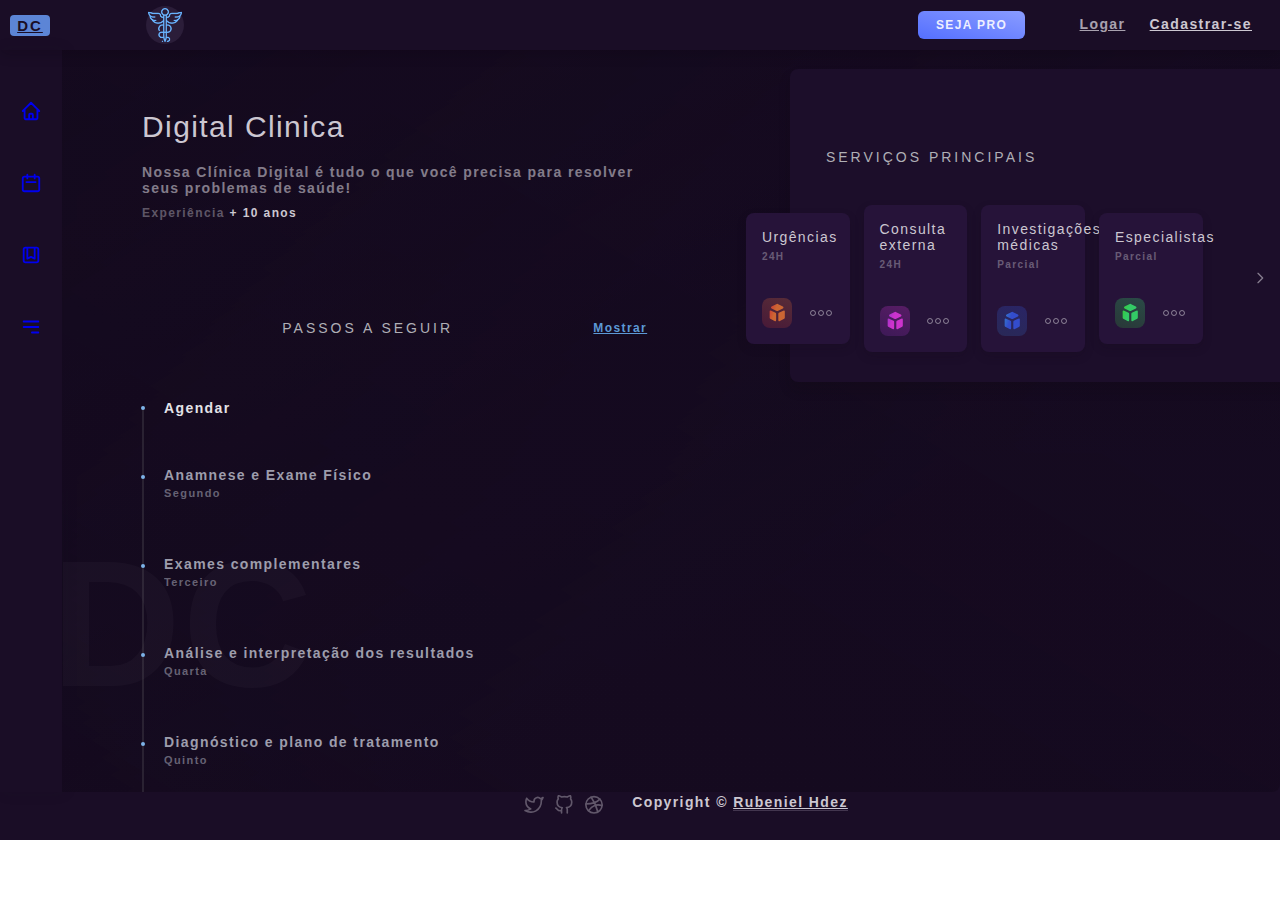
<file: index.html>
<!DOCTYPE html>
<html lang="br-pt">
<head>
    <meta charset="UTF-8">
    <meta http-equiv="X-UA-Compatible" content="IE=edge">
    <meta name="viewport" content="width=device-width, initial-scale=1.0">
    <title>DC Digital Clinic</title>
    <link rel="stylesheet" href="./style.css">
  </head>
  <body>

    <div class="dash">

      <!-- HEAD -->
      <header class="header">
        <h1 class="header__heading"><a href="farmacia.png" target="_blank" rel="noreferrer noopener">DC</a></h1>
        <div class="header__logo">
          <div class="header__logo-icon">
            <img src="farmacia.png" width="34">

          </div>
        </div>
        <div class="header__options">
          <button class="header__pro">SEJA PRO</button>
          <a href="#" class="header__link">Logar</a>
          <a href="#" class="header__link">Cadastrar-se</a>
        </div>
      </header>

      <!-- BODY -->
      <div class="body">

        <!-- SIDEBAR -->
        <div class="sidebar">

            <a href="index.html">

          <div class="sidebar__icon">
           
            
            <svg xmlns="http://www.w3.org/2000/svg" fill="none" viewBox="0 0 24 24" stroke="currentColor"> 

                


              <path stroke-linecap="round" stroke-linejoin="round" stroke-width="2" d="M3 12l2-2m0 0l7-7 7 7M5 10v10a1 1 0 001 1h3m10-11l2 2m-2-2v10a1 1 0 01-1 1h-3m-6 0a1 1 0 001-1v-4a1 1 0 011-1h2a1 1 0 011 1v4a1 1 0 001 1m-6 0h6" />
                
            </svg>
        
          </div>
        </a>
        <a href="agendar.html">
          <div class="sidebar__icon">
            <svg xmlns="http://www.w3.org/2000/svg" fill="none" viewBox="0 0 24 24" stroke="currentColor">
              <path stroke-linecap="round" stroke-linejoin="round" stroke-width="2" d="M8 7V3m8 4V3m-9 8h10M5 21h14a2 2 0 002-2V7a2 2 0 00-2-2H5a2 2 0 00-2 2v12a2 2 0 002 2z" />
            </svg>
          </div>
        </a>
        <a href="contact.html">
          <div class="sidebar__icon">
            <svg xmlns="http://www.w3.org/2000/svg" fill="none" viewBox="0 0 24 24" stroke="currentColor">
              <path stroke-linecap="round" stroke-linejoin="round" stroke-width="2" d="M16 4v12l-4-2-4 2V4M6 20h12a2 2 0 002-2V6a2 2 0 00-2-2H6a2 2 0 00-2 2v12a2 2 0 002 2z" />
            </svg>
          </div>
          </a>
          <a href="about.html">
          <div class="sidebar__icon">
            <svg xmlns="http://www.w3.org/2000/svg" fill="none" viewBox="0 0 24 24" stroke="currentColor">
              <path stroke-linecap="round" stroke-linejoin="round" stroke-width="2" d="M4 6h16M4 12h16m-7 6h7" />
            </svg>
          </div>
        </a>

        </div>

        <!-- MAIN -->
        <main class="main">

          <!-- COL-1 -->
          <div class="main__col-1">

            <!-- HEADING -->
            <div>
              <h2 class="main__heading"> Digital Clinica</h2>
              <p ><blockquote class="main__desc">Nossa <strong>Clínica Digital</strong> é tudo o que você precisa para resolver seus problemas de saúde!</blockquote></p>
              <p class="main__sub"><span>Experiência</span> <span>+ 10 anos</span></p>
            </div>

            <!-- LIST -->
            <div class="main__list-heading-wrap">
              <h2 class="main__list-heading ss-heading">Passos a seguir</h2>
              <a href="#" class="ss-show">Mostrar</a>
            </div>

            <ul class="main__list">

              <li class="main__list-item">
                <div>
                  <p class="main__list-content">Agendar</p>
                </div>
              </li>

              <li class="main__list-item">
                <div class="main__list-content-wrap">
                  <p class="main__list-content">Anamnese e Exame Físico</p>
                  <p class="main__list-sub">Segundo</p>
                </div>
              </li>

              <li class="main__list-item">
                
                <div class="main__list-content-wrap">
                  <p class="main__list-content">Exames complementares </p>
                  <p class="main__list-sub">Terceiro</p>
                </div>
              </li>

              <li class="main__list-item">
                <div class="main__list-content-wrap">
                  <p class="main__list-content">Análise e interpretação dos resultados</p>
                  <p class="main__list-sub">Quarta</p>
                </div>
              </li>

              <li class="main__list-item">
                <div class="main__list-content-wrap">
                  <p class="main__list-content">Diagnóstico e plano de tratamento</p>
                  <p class="main__list-sub">Quinto</p>
                </div>
              </li>

              

            </ul>

          </div>

          <!-- COL-2 -->
          <div class="main__col-2">


            <!-- DISCOVER -->
            <div class="main__discover">

              <div class="main__discover-heading-container">
                <h3 class="main__discover-heading ss-heading">Serviços principais</h3>
                
              </div>

              <ul class="main__discover-places">

                <li class="main__discover-place">
                  <h4 class="main__discover-place-heading">Urgências</h4>
                  <p class="main__discover-place-sub">24H</p>
                  <div class="main__discover__more">
                    <div class="main__discover__more-svg" style="background: linear-gradient(20deg, hsla(0, 60%, 50%, .2), hsla(20, 60%, 50%, .3));">
                      <svg xmlns="http://www.w3.org/2000/svg" viewBox="0 0 24 24">
                        <defs>
                          <linearGradient id="myGradient1" gradientTransform="rotate(20)">
                            <stop offset="0%" stop-color="hsl(0, 60%, 50%)" />
                            <stop offset="50%" stop-color="hsl(20, 60%, 50%)" />
                          </linearGradient>
                        </defs>
                        <path d="M11 17a1 1 0 001.447.894l4-2A1 1 0 0017 15V9.236a1 1 0 00-1.447-.894l-4 2a1 1 0 00-.553.894V17zM15.211 6.276a1 1 0 000-1.788l-4.764-2.382a1 1 0 00-.894 0L4.789 4.488a1 1 0 000 1.788l4.764 2.382a1 1 0 00.894 0l4.764-2.382zM4.447 8.342A1 1 0 003 9.236V15a1 1 0 00.553.894l4 2A1 1 0 009 17v-5.764a1 1 0 00-.553-.894l-4-2z" fill="url(#myGradient1)" />
                      </svg>
                    </div>
                    <span class="ss-dots">
                      <span></span>
                      <span></span>
                      <span></span>
                    </span>
                  </div>
                </li>

                <li class=" main__discover-place">
                  <h4 class="main__discover-place-heading">Consulta externa</h4>
                  <p class="main__discover-place-sub">24H</p>
                  <div class="main__discover__more">
                    <div class="main__discover__more-svg" style="background: linear-gradient(20deg, hsla(280, 60%, 50%, .2), hsla(300, 60%, 50%, .3));">
                      <svg xmlns="http://www.w3.org/2000/svg" viewBox="0 0 24 24">
                        <defs>
                          <linearGradient id="myGradient2" gradientTransform="rotate(20)">
                            <stop offset="0%" stop-color="hsl(280, 60%, 50%)" />
                            <stop offset="50%" stop-color="hsl(300, 60%, 50%)" />
                          </linearGradient>
                        </defs>
                        <path d="M11 17a1 1 0 001.447.894l4-2A1 1 0 0017 15V9.236a1 1 0 00-1.447-.894l-4 2a1 1 0 00-.553.894V17zM15.211 6.276a1 1 0 000-1.788l-4.764-2.382a1 1 0 00-.894 0L4.789 4.488a1 1 0 000 1.788l4.764 2.382a1 1 0 00.894 0l4.764-2.382zM4.447 8.342A1 1 0 003 9.236V15a1 1 0 00.553.894l4 2A1 1 0 009 17v-5.764a1 1 0 00-.553-.894l-4-2z" fill="url(#myGradient2)" />
                      </svg>
                    </div>
                    <span class="ss-dots">
                      <span></span>
                      <span></span>
                      <span></span>
                    </span>
                  </div>
                </li>

                <li class="main__discover-place">
                  <h4 class="main__discover-place-heading">Investigações médicas</h4>
                  <p class="main__discover-place-sub">Parcial</p>
                  <div class="main__discover__more">
                    <div class="main__discover__more-svg" style="background: linear-gradient(20deg, hsla(210, 60%, 50%, .2), hsla(230, 60%, 50%, .3));">
                      <svg xmlns="http://www.w3.org/2000/svg" viewBox="0 0 24 24">
                        <defs>
                          <linearGradient id="myGradient3" gradientTransform="rotate(20)">
                            <stop offset="0%" stop-color="hsl(210, 60%, 50%)" />
                            <stop offset="50%" stop-color="hsl(230, 60%, 50%)" />
                          </linearGradient>
                        </defs>
                        <path d="M11 17a1 1 0 001.447.894l4-2A1 1 0 0017 15V9.236a1 1 0 00-1.447-.894l-4 2a1 1 0 00-.553.894V17zM15.211 6.276a1 1 0 000-1.788l-4.764-2.382a1 1 0 00-.894 0L4.789 4.488a1 1 0 000 1.788l4.764 2.382a1 1 0 00.894 0l4.764-2.382zM4.447 8.342A1 1 0 003 9.236V15a1 1 0 00.553.894l4 2A1 1 0 009 17v-5.764a1 1 0 00-.553-.894l-4-2z" fill="url(#myGradient3)" />
                      </svg>
                    </div>
                    <span class="ss-dots">
                      <span></span>
                      <span></span>
                      <span></span>
                    </span>
                  </div>
                </li>

                <li class="main__discover-place">
                  <h4 class="main__discover-place-heading">Especialistas</h4>
                  <p class="main__discover-place-sub">Parcial</p>
                  <div class="main__discover__more">
                    <div class="main__discover__more-svg" style="background: linear-gradient(20deg, hsla(120, 60%, 50%, .2), hsla(140, 60%, 50%, .3));">
                      <svg xmlns="http://www.w3.org/2000/svg" viewBox="0 0 24 24">
                        <defs>
                          <linearGradient id="myGradient4" gradientTransform="rotate(20)">
                            <stop offset="0%" stop-color="hsl(120, 60%, 50%)" />
                            <stop offset="50%" stop-color="hsl(140, 60%, 50%)" />
                          </linearGradient>
                        </defs>
                        <path d="M11 17a1 1 0 001.447.894l4-2A1 1 0 0017 15V9.236a1 1 0 00-1.447-.894l-4 2a1 1 0 00-.553.894V17zM15.211 6.276a1 1 0 000-1.788l-4.764-2.382a1 1 0 00-.894 0L4.789 4.488a1 1 0 000 1.788l4.764 2.382a1 1 0 00.894 0l4.764-2.382zM4.447 8.342A1 1 0 003 9.236V15a1 1 0 00.553.894l4 2A1 1 0 009 17v-5.764a1 1 0 00-.553-.894l-4-2z" fill="url(#myGradient4)" />
                      </svg>
                    </div>
                    <span class="ss-dots">
                      <span></span>
                      <span></span>
                      <span></span>
                    </span>
                  </div>
                </li>

                <div class="main__discover-right">
                  <svg xmlns="http://www.w3.org/2000/svg" fill="none" viewBox="0 0 24 24" stroke="currentColor">
                    <path stroke-linecap="round" stroke-linejoin="round" stroke-width="2" d="M9 5l7 7-7 7" />
                  </svg>
                </div>

              </ul>

            </div>

            

          </div>
          

        </main>
         

      </div>

    </div>
<!-- FOOTER -->
<footer class="main__footer">

              
                
                

    <div class="main__info">
      <a href="https://twitter.com/" target="_blank" rel="noreferrer noopener" class="main__info-link">
        <svg xmlns="http://www.w3.org/2000/svg" width="24" height="24" viewBox="0 0 24 24" fill="none" stroke="currentColor" stroke-width="2" stroke-linecap="round" stroke-linejoin="round" class="feather feather-twitter">
          <path d="M23 3a10.9 10.9 0 0 1-3.14 1.53 4.48 4.48 0 0 0-7.86 3v1A10.66 10.66 0 0 1 3 4s-4 9 5 13a11.64 11.64 0 0 1-7 2c9 5 20 0 20-11.5a4.5 4.5 0 0 0-.08-.83A7.72 7.72 0 0 0 23 3z"></path>
        </svg>
      </a>
      <a href="https://github.com/rubeniel92" target="_blank" rel="noreferrer noopener" class="main__info-link">
        <svg xmlns="http://www.w3.org/2000/svg" width="24" height="24" viewBox="0 0 24 24" fill="none" stroke="currentColor" stroke-width="2" stroke-linecap="round" stroke-linejoin="round" class="feather feather-github">
          <path d="M9 19c-5 1.5-5-2.5-7-3m14 6v-3.87a3.37 3.37 0 0 0-.94-2.61c3.14-.35 6.44-1.54 6.44-7A5.44 5.44 0 0 0 20 4.77 5.07 5.07 0 0 0 19.91 1S18.73.65 16 2.48a13.38 13.38 0 0 0-7 0C6.27.65 5.09 1 5.09 1A5.07 5.07 0 0 0 5 4.77a5.44 5.44 0 0 0-1.5 3.78c0 5.42 3.3 6.61 6.44 7A3.37 3.37 0 0 0 9 18.13V22"></path>
        </svg>
      </a>
      <a href="https://dribbble.com/rubenielhd" target="_blank" rel="noreferrer noopener" class="main__info-link">
        <svg xmlns="http://www.w3.org/2000/svg" width="24" height="24" viewBox="0 0 24 24" fill="none" stroke="currentColor" stroke-width="2" stroke-linecap="round" stroke-linejoin="round" class="feather feather-dribbble">
          <circle cx="12" cy="12" r="10"></circle>
          <path d="M8.56 2.75c4.37 6.03 6.02 9.42 8.03 17.72m2.54-15.38c-3.72 4.35-8.94 5.66-16.88 5.85m19.5 1.9c-3.5-.93-6.63-.82-8.94 0-2.58.92-5.01 2.86-7.44 6.32"></path>
        </svg>
      </a>

      <p class="main__cp" style="font-size: 1.4rem; text-align: center; ">
        Copyright &copy; <a href="https://u-instagram.com/rubeniel92" target="_blank" rel="noreferrer noopener" class="main__info-link" style="border-bottom: 1px solid  hsla(270, 10%, 50%, .4);">Rubeniel Hdez</a>
      </p>

      
    </div>

  </footer>
  </body>

</html>
</file>
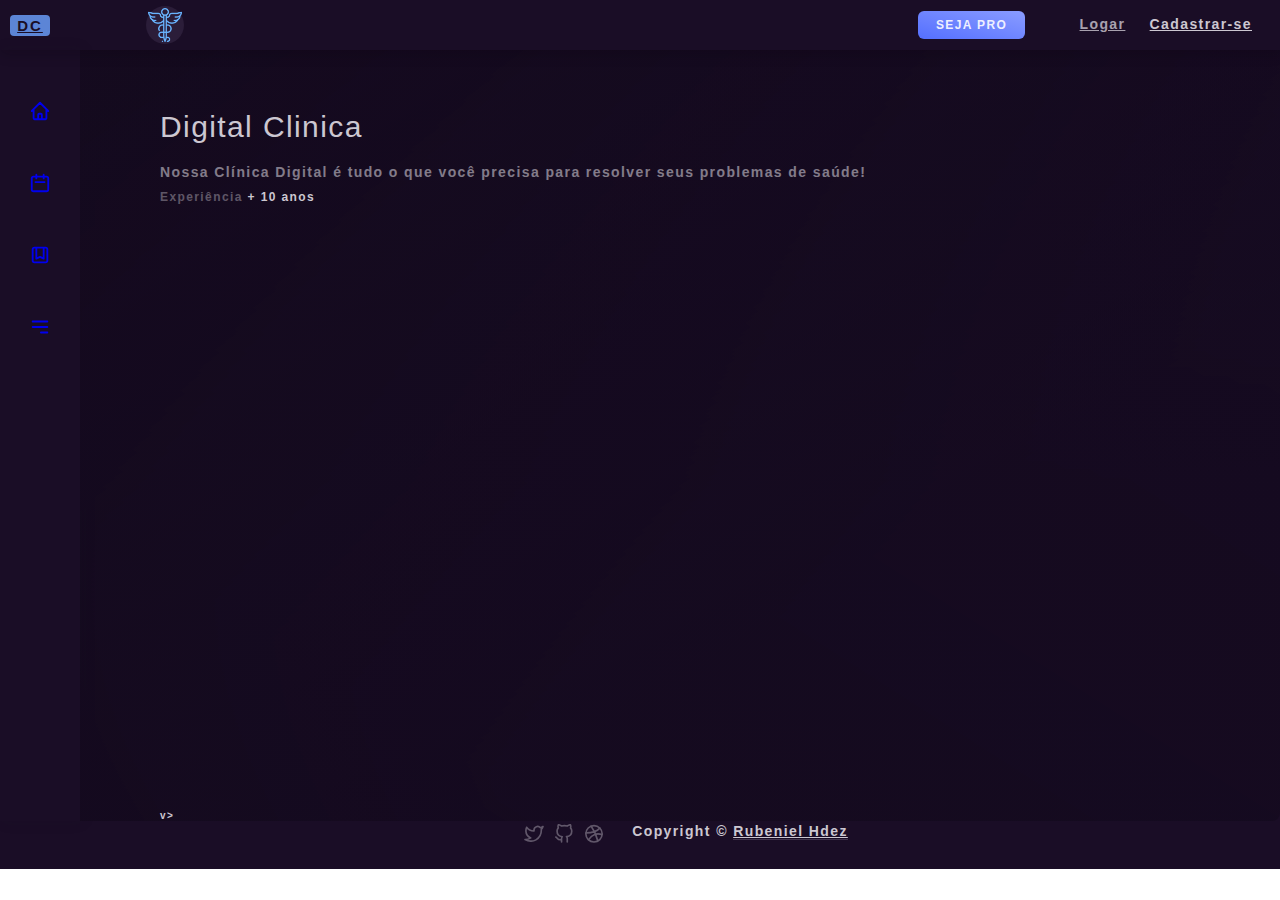
<file: about.html>
<!DOCTYPE html>
<html lang="br-pt">
<head>
    <meta charset="UTF-8">
    <meta http-equiv="X-UA-Compatible" content="IE=edge">
    <meta name="viewport" content="width=device-width, initial-scale=1.0">
    <title>Sobre DC</title>
    <link rel="stylesheet" href="./style.css">
  </head>
  <body>

    <div class="dash">

      <!-- HEAD -->
      <header class="header">
        <h1 class="header__heading"><a href="farmacia.png" target="_blank" rel="noreferrer noopener">DC</a></h1>
        <div class="header__logo">
          <div class="header__logo-icon">
            <img src="farmacia.png" width="34">

          </div>
        </div>
        <div class="header__options">
          <button class="header__pro">SEJA PRO</button>
          <a href="#" class="header__link">Logar</a>
          <a href="#" class="header__link">Cadastrar-se</a>
        </div>
      </header>

      <!-- BODY -->
      <div class="body">

        <!-- SIDEBAR -->
        <div class="sidebar">

            <a href="index.html">

          <div class="sidebar__icon">
           
            
            <svg xmlns="http://www.w3.org/2000/svg" fill="none" viewBox="0 0 24 24" stroke="currentColor"> 

                


              <path stroke-linecap="round" stroke-linejoin="round" stroke-width="2" d="M3 12l2-2m0 0l7-7 7 7M5 10v10a1 1 0 001 1h3m10-11l2 2m-2-2v10a1 1 0 01-1 1h-3m-6 0a1 1 0 001-1v-4a1 1 0 011-1h2a1 1 0 011 1v4a1 1 0 001 1m-6 0h6" />
                
            </svg>
        
          </div>
        </a>
        <a href="agendar.html">
          <div class="sidebar__icon">
            <svg xmlns="http://www.w3.org/2000/svg" fill="none" viewBox="0 0 24 24" stroke="currentColor">
              <path stroke-linecap="round" stroke-linejoin="round" stroke-width="2" d="M8 7V3m8 4V3m-9 8h10M5 21h14a2 2 0 002-2V7a2 2 0 00-2-2H5a2 2 0 00-2 2v12a2 2 0 002 2z" />
            </svg>
          </div>
        </a>
        <a href="contact.html">
          <div class="sidebar__icon">
            <svg xmlns="http://www.w3.org/2000/svg" fill="none" viewBox="0 0 24 24" stroke="currentColor">
              <path stroke-linecap="round" stroke-linejoin="round" stroke-width="2" d="M16 4v12l-4-2-4 2V4M6 20h12a2 2 0 002-2V6a2 2 0 00-2-2H6a2 2 0 00-2 2v12a2 2 0 002 2z" />
            </svg>
          </div>
          </a>
          <a href="about.html">
          <div class="sidebar__icon">
            <svg xmlns="http://www.w3.org/2000/svg" fill="none" viewBox="0 0 24 24" stroke="currentColor">
              <path stroke-linecap="round" stroke-linejoin="round" stroke-width="2" d="M4 6h16M4 12h16m-7 6h7" />
            </svg>
          </div>
        </a>

        </div>

        <!-- MAIN -->
        <main class="main">

          <!-- COL-1 -->
          <div style="height: 100%; min-height: 900;" class="main__col-1">

            <!-- HEADING -->
            <div style="min-height: 700px;">
              <h2 class="main__heading"> Digital Clinica</h2>
              <p ><blockquote class="main__desc">Nossa <strong>Clínica Digital</strong> é tudo o que você precisa para resolver seus problemas de saúde!</blockquote></p>

              
              <p class="main__sub"><span>Experiência</span> <span>+ 10 anos</span></p>
            </div>

            v>

          <!-- COL-2 -->
          <div class="main__col-2">



            

            

          </div>
          

        </main>
         

      </div>

    </div>
<!-- FOOTER -->
<footer class="main__footer">

              
                
                

    <div class="main__info">
      <a href="https://twitter.com/" target="_blank" rel="noreferrer noopener" class="main__info-link">
        <svg xmlns="http://www.w3.org/2000/svg" width="24" height="24" viewBox="0 0 24 24" fill="none" stroke="currentColor" stroke-width="2" stroke-linecap="round" stroke-linejoin="round" class="feather feather-twitter">
          <path d="M23 3a10.9 10.9 0 0 1-3.14 1.53 4.48 4.48 0 0 0-7.86 3v1A10.66 10.66 0 0 1 3 4s-4 9 5 13a11.64 11.64 0 0 1-7 2c9 5 20 0 20-11.5a4.5 4.5 0 0 0-.08-.83A7.72 7.72 0 0 0 23 3z"></path>
        </svg>
      </a>
      <a href="https://github.com/rubeniel92" target="_blank" rel="noreferrer noopener" class="main__info-link">
        <svg xmlns="http://www.w3.org/2000/svg" width="24" height="24" viewBox="0 0 24 24" fill="none" stroke="currentColor" stroke-width="2" stroke-linecap="round" stroke-linejoin="round" class="feather feather-github">
          <path d="M9 19c-5 1.5-5-2.5-7-3m14 6v-3.87a3.37 3.37 0 0 0-.94-2.61c3.14-.35 6.44-1.54 6.44-7A5.44 5.44 0 0 0 20 4.77 5.07 5.07 0 0 0 19.91 1S18.73.65 16 2.48a13.38 13.38 0 0 0-7 0C6.27.65 5.09 1 5.09 1A5.07 5.07 0 0 0 5 4.77a5.44 5.44 0 0 0-1.5 3.78c0 5.42 3.3 6.61 6.44 7A3.37 3.37 0 0 0 9 18.13V22"></path>
        </svg>
      </a>
      <a href="https://dribbble.com/rubenielhd" target="_blank" rel="noreferrer noopener" class="main__info-link">
        <svg xmlns="http://www.w3.org/2000/svg" width="24" height="24" viewBox="0 0 24 24" fill="none" stroke="currentColor" stroke-width="2" stroke-linecap="round" stroke-linejoin="round" class="feather feather-dribbble">
          <circle cx="12" cy="12" r="10"></circle>
          <path d="M8.56 2.75c4.37 6.03 6.02 9.42 8.03 17.72m2.54-15.38c-3.72 4.35-8.94 5.66-16.88 5.85m19.5 1.9c-3.5-.93-6.63-.82-8.94 0-2.58.92-5.01 2.86-7.44 6.32"></path>
        </svg>
      </a>

      <p class="main__cp" style="font-size: 1.4rem; text-align: center; ">
        Copyright &copy; <a href="https://u-instagram.com/rubeniel92" target="_blank" rel="noreferrer noopener" class="main__info-link" style="border-bottom: 1px solid  hsla(270, 10%, 50%, .4);">Rubeniel Hdez</a>
      </p>

      
    </div>

  </footer>
  </body>

</html>
</file>
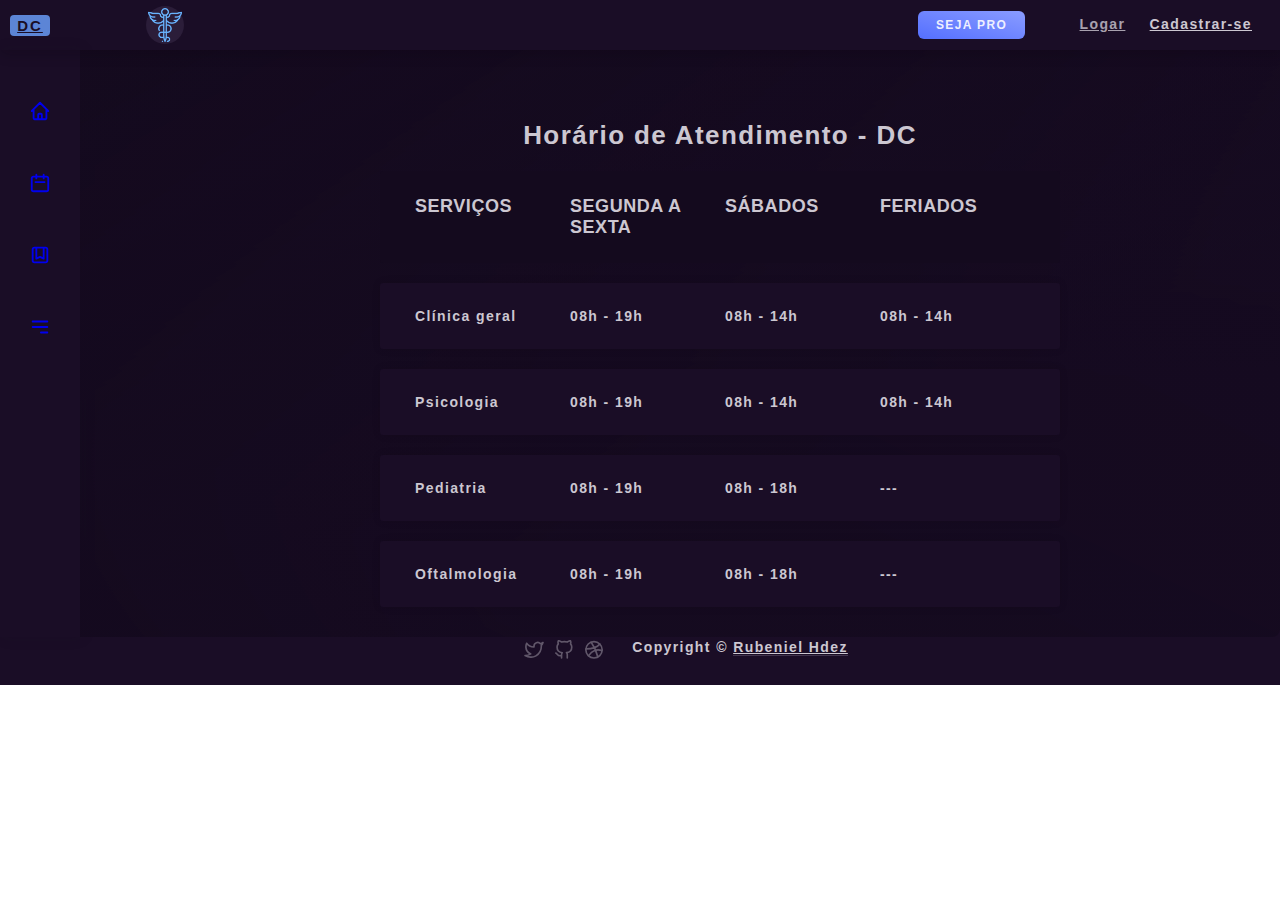
<file: agendar.html>
<!DOCTYPE html>
<html lang="br-pt">
<head>
    <meta charset="UTF-8">
    <meta http-equiv="X-UA-Compatible" content="IE=edge">
    <meta name="viewport" content="width=device-width, initial-scale=1.0">
    <title>Horario</title>
    <link rel="stylesheet" href="./style.css">
  </head>
  <body>

    <div class="dash">

      <!-- HEAD -->
      <header class="header">
        <h1 class="header__heading"><a href="farmacia.png" target="_blank" rel="noreferrer noopener">DC</a></h1>
        <div class="header__logo">
          <div class="header__logo-icon">
            <img src="farmacia.png" width="34">

          </div>
        </div>
        <div class="header__options">
          <button class="header__pro">SEJA PRO</button>
          <a href="#" class="header__link">Logar</a>
          <a href="#" class="header__link">Cadastrar-se</a>
        </div>
      </header>

      <!-- BODY -->
      <div class="body">

        <!-- SIDEBAR -->
        <div class="sidebar">

            <a href="index.html">

          <div class="sidebar__icon">
           
            
            <svg xmlns="http://www.w3.org/2000/svg" fill="none" viewBox="0 0 24 24" stroke="currentColor"> 

                


              <path stroke-linecap="round" stroke-linejoin="round" stroke-width="2" d="M3 12l2-2m0 0l7-7 7 7M5 10v10a1 1 0 001 1h3m10-11l2 2m-2-2v10a1 1 0 01-1 1h-3m-6 0a1 1 0 001-1v-4a1 1 0 011-1h2a1 1 0 011 1v4a1 1 0 001 1m-6 0h6" />
                
            </svg>
        
          </div>
        </a>
        <a href="agendar.html">
          <div class="sidebar__icon">
            <svg xmlns="http://www.w3.org/2000/svg" fill="none" viewBox="0 0 24 24" stroke="currentColor">
              <path stroke-linecap="round" stroke-linejoin="round" stroke-width="2" d="M8 7V3m8 4V3m-9 8h10M5 21h14a2 2 0 002-2V7a2 2 0 00-2-2H5a2 2 0 00-2 2v12a2 2 0 002 2z" />
            </svg>
          </div>
        </a>
        <a href="contact.html">
          <div class="sidebar__icon">
            <svg xmlns="http://www.w3.org/2000/svg" fill="none" viewBox="0 0 24 24" stroke="currentColor">
              <path stroke-linecap="round" stroke-linejoin="round" stroke-width="2" d="M16 4v12l-4-2-4 2V4M6 20h12a2 2 0 002-2V6a2 2 0 00-2-2H6a2 2 0 00-2 2v12a2 2 0 002 2z" />
            </svg>
          </div>
          </a>
          <a href="about.html">
          <div class="sidebar__icon">
            <svg xmlns="http://www.w3.org/2000/svg" fill="none" viewBox="0 0 24 24" stroke="currentColor">
              <path stroke-linecap="round" stroke-linejoin="round" stroke-width="2" d="M4 6h16M4 12h16m-7 6h7" />
            </svg>
          </div>
        </a>

        </div>

        <!-- MAIN -->
        <main class="main">

          <div class="container">
            <h2>Horário de Atendimento - DC</h2>
            <ul class="responsive-table">
              <li class="table-header">
                <div class="col col-1">Serviços </div>
                <div class="col col-2">Segunda a Sexta </div>
                <div class="col col-3">Sábados 
                </div>
                <div class="col col-4">Feriados </div>
              </li>
              <li class="table-row">
                <div class="col col-1" data-label="Service">Clínica geral</div>
                <div class="col col-2" data-label="Data">08h - 19h </div>
                <div class="col col-3" data-label="Data">08h - 14h</div>
                <div class="col col-4" data-label="Data">08h - 14h</div>
              </li>
              <li class="table-row">
                <div class="col col-1" data-label="Service">Psicologia</div>
                <div class="col col-2" data-label="Data">08h - 19h </div>
                <div class="col col-3" data-label="Data">08h - 14h</div>
                <div class="col col-4" data-label="Data">08h - 14h</div>
              </li>
              <li class="table-row">
                <div class="col col-1" data-label="Service">Pediatria </div>
                <div class="col col-2" data-label="Data">08h - 19h </div>
                <div class="col col-3" data-label="Data">08h - 18h</div>
                <div class="col col-4" data-label="Data">---</div>
              </li>
              <li class="table-row">
                <div class="col col-1" data-label="Service">Oftalmologia </div>
                <div class="col col-2" data-label="Data">08h - 19h </div>
                <div class="col col-3" data-label="Data">08h - 18h</div>
                <div class="col col-4" data-label="Data">---</div>
              </li>
            </ul>
          </div>
          
          

        </main>
         

      </div>

    </div>
<!-- FOOTER -->
<footer class="main__footer">

              
                
                

    <div class="main__info">
      <a href="https://twitter.com/" target="_blank" rel="noreferrer noopener" class="main__info-link">
        <svg xmlns="http://www.w3.org/2000/svg" width="24" height="24" viewBox="0 0 24 24" fill="none" stroke="currentColor" stroke-width="2" stroke-linecap="round" stroke-linejoin="round" class="feather feather-twitter">
          <path d="M23 3a10.9 10.9 0 0 1-3.14 1.53 4.48 4.48 0 0 0-7.86 3v1A10.66 10.66 0 0 1 3 4s-4 9 5 13a11.64 11.64 0 0 1-7 2c9 5 20 0 20-11.5a4.5 4.5 0 0 0-.08-.83A7.72 7.72 0 0 0 23 3z"></path>
        </svg>
      </a>
      <a href="https://github.com/rubeniel92" target="_blank" rel="noreferrer noopener" class="main__info-link">
        <svg xmlns="http://www.w3.org/2000/svg" width="24" height="24" viewBox="0 0 24 24" fill="none" stroke="currentColor" stroke-width="2" stroke-linecap="round" stroke-linejoin="round" class="feather feather-github">
          <path d="M9 19c-5 1.5-5-2.5-7-3m14 6v-3.87a3.37 3.37 0 0 0-.94-2.61c3.14-.35 6.44-1.54 6.44-7A5.44 5.44 0 0 0 20 4.77 5.07 5.07 0 0 0 19.91 1S18.73.65 16 2.48a13.38 13.38 0 0 0-7 0C6.27.65 5.09 1 5.09 1A5.07 5.07 0 0 0 5 4.77a5.44 5.44 0 0 0-1.5 3.78c0 5.42 3.3 6.61 6.44 7A3.37 3.37 0 0 0 9 18.13V22"></path>
        </svg>
      </a>
      <a href="https://dribbble.com/rubenielhd" target="_blank" rel="noreferrer noopener" class="main__info-link">
        <svg xmlns="http://www.w3.org/2000/svg" width="24" height="24" viewBox="0 0 24 24" fill="none" stroke="currentColor" stroke-width="2" stroke-linecap="round" stroke-linejoin="round" class="feather feather-dribbble">
          <circle cx="12" cy="12" r="10"></circle>
          <path d="M8.56 2.75c4.37 6.03 6.02 9.42 8.03 17.72m2.54-15.38c-3.72 4.35-8.94 5.66-16.88 5.85m19.5 1.9c-3.5-.93-6.63-.82-8.94 0-2.58.92-5.01 2.86-7.44 6.32"></path>
        </svg>
      </a>

      <p class="main__cp" style="font-size: 1.4rem; text-align: center; ">
        Copyright &copy; <a href="https://u-instagram.com/rubeniel92" target="_blank" rel="noreferrer noopener" class="main__info-link" style="border-bottom: 1px solid  hsla(270, 10%, 50%, .4);">Rubeniel Hdez</a>
      </p>

      
    </div>

  </footer>
  </body>

</html>
</file>
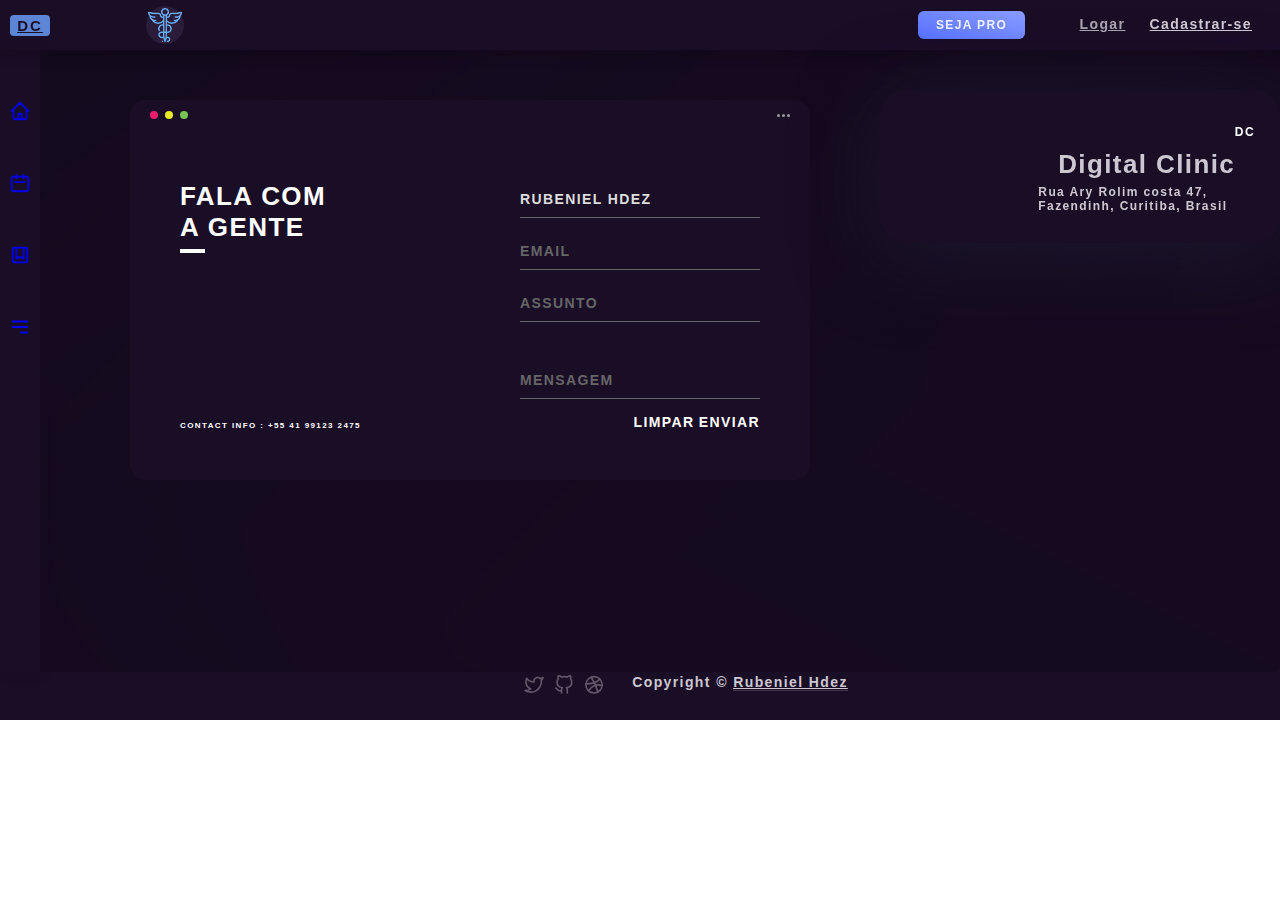
<file: contact.html>
<!DOCTYPE html>
<html lang="br-pt">
<head>
    <meta charset="UTF-8">
    <meta http-equiv="X-UA-Compatible" content="IE=edge">
    <meta name="viewport" content="width=device-width, initial-scale=1.0">
    <title>Contact</title>
    <link rel="stylesheet" href="./style.css">
  </head>
  <body>

    <div class="dash">

      <!-- HEAD -->
      <header class="header">
        <h1 class="header__heading"><a href="farmacia.png" target="_blank" rel="noreferrer noopener">DC</a></h1>
        <div class="header__logo">
          <div class="header__logo-icon">
            <img src="farmacia.png" width="34">

          </div>
        </div>
        <div class="header__options">
          <button class="header__pro">SEJA PRO</button>
          <a href="#" class="header__link">Logar</a>
          <a href="#" class="header__link">Cadastrar-se</a>
        </div>
      </header>

      <!-- BODY -->
      <div class="body">

        <!-- SIDEBAR -->
        <div class="sidebar">

            <a href="index.html">

          <div class="sidebar__icon">
           
            
            <svg xmlns="http://www.w3.org/2000/svg" fill="none" viewBox="0 0 24 24" stroke="currentColor"> 

                


              <path stroke-linecap="round" stroke-linejoin="round" stroke-width="2" d="M3 12l2-2m0 0l7-7 7 7M5 10v10a1 1 0 001 1h3m10-11l2 2m-2-2v10a1 1 0 01-1 1h-3m-6 0a1 1 0 001-1v-4a1 1 0 011-1h2a1 1 0 011 1v4a1 1 0 001 1m-6 0h6" />
                
            </svg>
        
          </div>
        </a>
        <a href="agendar.html">
          <div class="sidebar__icon">
            <svg xmlns="http://www.w3.org/2000/svg" fill="none" viewBox="0 0 24 24" stroke="currentColor">
              <path stroke-linecap="round" stroke-linejoin="round" stroke-width="2" d="M8 7V3m8 4V3m-9 8h10M5 21h14a2 2 0 002-2V7a2 2 0 00-2-2H5a2 2 0 00-2 2v12a2 2 0 002 2z" />
            </svg>
          </div>
        </a>
        <a href="contact.html">
          <div class="sidebar__icon">
            <svg xmlns="http://www.w3.org/2000/svg" fill="none" viewBox="0 0 24 24" stroke="currentColor">
              <path stroke-linecap="round" stroke-linejoin="round" stroke-width="2" d="M16 4v12l-4-2-4 2V4M6 20h12a2 2 0 002-2V6a2 2 0 00-2-2H6a2 2 0 00-2 2v12a2 2 0 002 2z" />
            </svg>
          </div>
          </a>
          <a href="about.html">
          <div class="sidebar__icon">
            <svg xmlns="http://www.w3.org/2000/svg" fill="none" viewBox="0 0 24 24" stroke="currentColor">
              <path stroke-linecap="round" stroke-linejoin="round" stroke-width="2" d="M4 6h16M4 12h16m-7 6h7" />
            </svg>
          </div>
        </a>

        </div>

        <!-- MAIN -->
        <main class="main">

          <!-- COL-1 -->
          <div class="main__col-1">

            <div class="background">
              <div class="container">
                <div class="screen">
                  <div class="screen-header">
                    <div class="screen-header-left">
                      <div class="screen-header-button close"></div>
                      <div class="screen-header-button maximize"></div>
                      <div class="screen-header-button minimize"></div>
                    </div>
                    <div class="screen-header-right">
                      <div class="screen-header-ellipsis"></div>
                      <div class="screen-header-ellipsis"></div>
                      <div class="screen-header-ellipsis"></div>
                    </div>
                  </div>
                  <div class="screen-body">
                    <div class="screen-body-item left">
                      <div class="app-title">
                        <span>FALA COM</span>
                        <span>A GENTE</span>
                      </div>
                      <div class="app-contact">CONTACT INFO : +55 41 99123 2475</div>
                    </div>
                    <div class="screen-body-item">
                      <div class="app-form">
                        <div class="app-form-group">
                          <input class="app-form-control" placeholder="NOME" value="Rubeniel Hdez">
                        </div>
                        <div class="app-form-group">
                          <input type="email" class="app-form-control" placeholder="EMAIL">
                        </div>
                        <div  class="app-form-group">
                          <input type="text" class="app-form-control" placeholder="ASSUNTO">
                        </div>
                        <div class="app-form-group message"> 
                          <input type="text" class="app-form-control" placeholder="MENSAGEM">
                        
                        </div>
                        <div class="app-form-group buttons">
                          
                          <button type="reset" class="app-form-button">LIMPAR</button>
                          <button type="submit" class="app-form-button">ENVIAR</button>
                        </div>
                      </div>
                    </div>
                  </div>
                </div>
                
              </div>
            </div>
            
           

          </div>

          <!-- COL-2 -->
          <div class="main__col-2">

            <div class="card">
              
              <div class="card-text">
                <div class="portada">
                
                </div>
                <div class="title-total">   
                  <div class="title">DC</div>
                  <h2>Digital Clinic</h2>
              
              <div class="desc">Rua Ary Rolim costa 47, Fazendinh, Curitiba, Brasil</div>
              <div class="actions">
                <button><i class="far fa-heart"></i></button>
                <button><i class="far fa-envelope"></i></button>
                <button><i class="fas fa-user-friends"></i></button>
              </div></div>
             
              </div>
              
              
              
            </div> <br>
            
            <iframe class="frame" src="https://www.google.com/maps/embed?pb=!1m17!1m12!1m3!1d28813.910188793598!2d-49.335500799999956!3d-25.4803968!2m3!1f0!2f0!3f0!3m2!1i1024!2i768!4f13.1!3m2!1m1!2s!5e0!3m2!1spt-BR!2sbr!4v1717982788783!5m2!1spt-BR!2sbr" width="400" height="400" style="border: 0cap; border-radius: 510;" allowfullscreen="" loading="lazy" referrerpolicy="no-referrer-when-downgrade"></iframe>
          </div>
          

        </main>
         

      </div>

    </div>
<!-- FOOTER -->
<footer class="main__footer">

              
                
                

    <div class="main__info">
      <a href="https://twitter.com/" target="_blank" rel="noreferrer noopener" class="main__info-link">
        <svg xmlns="http://www.w3.org/2000/svg" width="24" height="24" viewBox="0 0 24 24" fill="none" stroke="currentColor" stroke-width="2" stroke-linecap="round" stroke-linejoin="round" class="feather feather-twitter">
          <path d="M23 3a10.9 10.9 0 0 1-3.14 1.53 4.48 4.48 0 0 0-7.86 3v1A10.66 10.66 0 0 1 3 4s-4 9 5 13a11.64 11.64 0 0 1-7 2c9 5 20 0 20-11.5a4.5 4.5 0 0 0-.08-.83A7.72 7.72 0 0 0 23 3z"></path>
        </svg>
      </a>
      <a href="https://github.com/rubeniel92" target="_blank" rel="noreferrer noopener" class="main__info-link">
        <svg xmlns="http://www.w3.org/2000/svg" width="24" height="24" viewBox="0 0 24 24" fill="none" stroke="currentColor" stroke-width="2" stroke-linecap="round" stroke-linejoin="round" class="feather feather-github">
          <path d="M9 19c-5 1.5-5-2.5-7-3m14 6v-3.87a3.37 3.37 0 0 0-.94-2.61c3.14-.35 6.44-1.54 6.44-7A5.44 5.44 0 0 0 20 4.77 5.07 5.07 0 0 0 19.91 1S18.73.65 16 2.48a13.38 13.38 0 0 0-7 0C6.27.65 5.09 1 5.09 1A5.07 5.07 0 0 0 5 4.77a5.44 5.44 0 0 0-1.5 3.78c0 5.42 3.3 6.61 6.44 7A3.37 3.37 0 0 0 9 18.13V22"></path>
        </svg>
      </a>
      <a href="https://dribbble.com/rubenielhd" target="_blank" rel="noreferrer noopener" class="main__info-link">
        <svg xmlns="http://www.w3.org/2000/svg" width="24" height="24" viewBox="0 0 24 24" fill="none" stroke="currentColor" stroke-width="2" stroke-linecap="round" stroke-linejoin="round" class="feather feather-dribbble">
          <circle cx="12" cy="12" r="10"></circle>
          <path d="M8.56 2.75c4.37 6.03 6.02 9.42 8.03 17.72m2.54-15.38c-3.72 4.35-8.94 5.66-16.88 5.85m19.5 1.9c-3.5-.93-6.63-.82-8.94 0-2.58.92-5.01 2.86-7.44 6.32"></path>
        </svg>
      </a>

      <p class="main__cp" style="font-size: 1.4rem; text-align: center; ">
        Copyright &copy; <a href="https://u-instagram.com/rubeniel92" target="_blank" rel="noreferrer noopener" class="main__info-link" style="border-bottom: 1px solid  hsla(270, 10%, 50%, .4);">Rubeniel Hdez</a>
      </p>

      
    </div>

  </footer>
  </body>

</html>
</file>
<file: style.css>
@import url('https://fonts.googleapis.com/css2?family=Open+Sans:wght@300;400;700;800&display=swap');

*,
*::before,
*::after {
  margin: 0;
  padding: 0;
  box-sizing: border-box;
}

html {
  font-size: 62.5%;
}

body {
    
        
      
  color: hsl(270, 10%, 80%);
  font-family: 'Open Sans', 'Segoe UI', Tahoma, Geneva, Verdana, sans-serif;
  width: 100%;
  overflow-x: hidden;
}

button {
  font-size: inherit;
  font-family: inherit;
}

button:hover,
button:focus {
  outline: none;
}


a:hover,
a:focus {
  outline: none;
  text-decoration: none;
  margin: 0%;
}

.dash {
  background: hsl(270, 50%, 10%);
  display: flex;
  flex-direction: column;
  
  box-shadow: 4px 4px 30px hsla(270, 30%, 10%, .4);
  
}

.dash * {
  transition: all .1s;
}

.header {
  height: 5rem;
  display: flex;
  align-items: center;
  z-index: 2;
  box-shadow: 0 4px 12px hsla(270, 30%, 3%, .2);
}

.header__heading {
  width: 6rem;
  display: flex;
  justify-content: center;
  align-items: center;
}

.header__heading>a {
  font-weight: bold;
  letter-spacing: 2px;
  color: hsl(270, 50%, 10%);
  background: hsl(220, 60%, 60%);
  padding: .2rem .7rem;
  font-size: 1.5rem;
  border-radius: 4px;
}

.header__heading>a:hover {
  background: hsl(220, 80%, 64%);
}

.header__logo {
  flex-grow: 1;
  padding: 0 8.6rem;
}

.header__logo-icon {
  width: 3.8rem;
  height: 3.8rem;
  border-radius: 3.8rem;
  background: hsl(270, 32%, 17%);
  display: flex;
  justify-content: center;
  align-items: center;
  cursor: pointer;
}

.header__search-icon:hover {
  background: hsl(270, 32%, 20%);
}

.header__search-icon>svg {
  height: 1.6rem;
  opacity: .4;
}

.header__search-icon:hover>svg {
  opacity: .7;
}

.header__options {
  padding-right: 2.8rem;
}

.header__pro {
  color: #eef0ff;
  background: linear-gradient(to top right, #546FFF, #8A9CFF);
  border: 0;
  margin-right: 5rem;
  font-size: 1.2rem;
  padding: .7rem 1.8rem;
  border-radius: 6px;
  font-weight: 700;
  cursor: pointer;
}

.header__link {
  font-size: 1.4rem;
  opacity: .8;
  color: inherit;
}

.header__link:first-of-type:hover {
  opacity: 1;
}

.header__link:not(:first-of-type) {
  margin-left: 2rem;
  opacity: 1;
}

.body {
  flex-grow: 2;
  display: flex;
}

.sidebar {
  width: 8rem;
  box-shadow: 2px 0 12px hsla(270, 30%, 10%, .2);
}

.sidebar__icon {
  display: flex;
  flex-direction: column;
  align-items: center;

  margin-top: 4rem;
  cursor: pointer;
}

.sidebar__icon:first-of-type {
  margin-top: 5rem;
}

.sidebar__icon:not(:first-of-type) {
  opacity: .3;
}

.sidebar__icon:not(:first-of-type):hover {
  opacity: 1;
}



.sidebar__icon>svg {
  height: 2.2rem;
}

.ss-heading {
  font-weight: 400;
  text-transform: uppercase;
  font-size: 1.4rem;
  letter-spacing: 3px;
  color: hsl(235, 5%, 70%);
}

.ss-show {
  color: hsl(210, 60%, 60%);
  font-size: 1.2rem;
}

.ss-show:hover {
  color: hsl(210, 70%, 70%);
}

.ss-dots {
  display: flex;
}

.ss-dots>span {
  width: 6px;
  height: 6px;
  border: 1px solid currentColor;
  border-radius: 6px;
  margin-right: 2px;
  opacity: .6;
  cursor: pointer;
}

.ss-dots>span:hover {
  opacity: 1;
}

.main {
  flex-grow: 2;
  background: linear-gradient(to right top, hsla(270, 50%, 8%, .9), hsla(270, 50%, 8%, .8) 20%, hsla(270, 50%, 8%, .7)), linear-gradient(to right bottom, hsl(270, 50%, 8%), transparent 66%), linear-gradient(to bottom, transparent, hsl(270, 50%, 8%, .2) 56%), 
  url("https://images.unsplash.com/photo-1625258110620-b213f56b9267?q=80&w=1470&auto=format&fit=crop&ixlib=rb-4.0.3&ixid=M3wxMjA3fDB8MHxwaG90by1wYWdlfHx8fGVufDB8fHx8fA%3D%3D") no-repeat;
  background-size: auto 100%x;
  padding: 4rem 0 0 8rem;
  display: flex;
  border-bottom-right-radius: 8px;
}

.main__col-1 {
  width: 100%;
}

.main__heading {
  font-size: 3rem;
  font-weight: 300;
  display: flex;
  align-items: center;
}

.main__heading>span {
  width: 4rem;
  height: 4rem;
  display: flex;
  justify-content: center;
  align-items: center;
  border-radius: 12px;
  margin-right: 1.6rem;
  margin-bottom: -2px;
}

.main__heading svg {
  height: .7em;
}

.main__desc {
  margin: 1.5rem 0 1rem;
  font-size: 1.4rem;
  opacity: .6
}

.main__sub {
  font-size: 1.2rem;
}

.main__sub span:first-of-type {
  opacity: .4;
}

.main__list-heading-wrap {
  display: flex;
  align-items: center;
  font-size: 1rem;
  margin: 8rem 0 5rem;
}

.main__list-heading {
  flex-grow: 2;
}

.main__list {
  list-style: none;
  position: relative;
}

.main__list::before {
  content: "DC";
  position: absolute;
  bottom: 17%;
  left: -18%;
  opacity: .03;
  font-size: 18rem;
  font-weight: bold;
}

.main__list-item {
  padding: 0 0 5.7rem 2rem;
  border-left: 2px solid hsla(0, 0%, 50%, .2);
  position: relative;
  display: flex;
  color: #9D9DAC;
}

.main__list-item:first-of-type .main__list-content {
  color: hsl(240, 8%, 90%);
}

.main__list-item::before {
  content: "";
  position: absolute;
  left: 0;
  top: 8px;
  width: 4px;
  height: 4px;
  border-radius: 4px;
  background: hsl(210, 70%, 70%);
  transform: translateX(-3px);
}

.main__list-item:first-of-type::before {
  top: 0;
}

.main__list-item:first-of-type .main__list-content {
  line-height: .3;
}

.main__list-item:last-of-type {
  padding-bottom: 2.6rem;
}

.main__list-item-image {
  width: 4rem;
  height: 4rem;
  border-radius: 1px;
  margin-right: 1rem;
  box-shadow: 0 2px 10px hsla(270, 30%, 2%, .6);
}

.main__list-item-image img {
  border-radius: inherit;
}

.main__list-content {
  font-size: 1.4rem;
  cursor: pointer;
}

.main__list-content:hover {
  color: hsl(240, 8%, 90%);
}

.main__list-sub {
  margin-top: .4rem;
  font-size: 1.1rem;
  opacity: .6;
}

.main__col-2 {
  width: 100%;
  padding-left: 6rem;
}

.main__cards-container {
  width: 70%;
  border-radius: 8px;
  padding: 3rem;
  background: hsl(270, 50%, 11%);
  box-shadow: 0 6px 16px 0 hsla(270, 30%, 3%, .4);
  margin-left: auto;
  transform: translateX(4rem)
}

.main__cards-container-heading-wrap {
  display: flex;
  align-items: center;
  padding: 1rem 0;
}

.main__cards-container-heading {
  flex-grow: 2;
}

.main__cards {
  list-style: none;
  padding: 2.6rem 0 2rem;
  display: flex;
}

.main__card {
  color: hsla(0, 0%, 100%, .8);
  transform: translateX(-15rem);
  flex-shrink: 0;
  margin-left: 1.5rem;
  width: 21rem;
  border-radius: 8px;
  text-align: right;
  padding: 2.2rem;
  box-shadow: 0 2px 12px hsla(var(--hue), 50%, 60%, .2), 0 4px 32px hsla(var(--hue), 50%, 60%, .2);
  position: relative;
  overflow: hidden;
  cursor: pointer;
}

.main__card-image-container {
  position: absolute;
  left: 0;
  top: 0;
  z-index: -1;
}

.main__card-image-container::after {
  content: "";
  position: absolute;
  top: 0;
  left: 0;
  width: 100%;
  height: 100%;
  background-image: linear-gradient(to right, hsla(var(--hue), 60%, 60%, .3), 40%, hsl(var(--hue), 70%, 60%));
}

.main__card-heading {
  font-size: 2rem;
  font-weight: normal;
}

.main__card-heading-sub {
  margin-top: .4rem;
  font-size: 1.2rem;
}

.main__card-heading-type {
  margin-top: 2.8rem;
}

.main__cards-pagination {
  display: flex;
  justify-content: space-between;
  align-items: center;
}

.main__cards-buttons>button {
  color: inherit;
  background: transparent;
  border: 0;
  cursor: pointer;
}

.main__cards-buttons>button:hover {
  opacity: 1 !important;
}

.main__cards-buttons svg {
  height: 1.6rem;
}



.main__crossing-image {
  border: 3px solid hsl(215, 60%, 40%);
  border-right-color: transparent;
  box-shadow: 0 0 12px hsla(270, 30%, 10%, .4);
  transform: rotate(-45deg);
  width: 5.4rem;
  height: 5.4rem;
  border-radius: 5.4rem;
  overflow: hidden;
}

.main__crossing-image>img {
  width: 5.4rem;
  transform: translate(-3px, -3px) rotate(45deg);
  border-radius: 5.4rem;
  border: 6px solid transparent;
}

.main__crossing-current {
  flex-grow: 2;
  margin-left: 3rem;
}

.main__crossing-upper {
  text-transform: uppercase;
  margin-bottom: .6rem;
  letter-spacing: 2px;
}

.main__crossing-heading {
  font-weight: normal;
  font-size: 1.6rem;
}

.main__discover {
  width: 88%;
  background-color: hsl(270, 50%, 11%);
  box-shadow: 0 8px 12px 0 hsla(270, 30%, 5%, .2);
  border-radius: 8px;
  padding: 8rem 3.6rem 2rem;
  margin-left: auto;
  transform: translate(1.4rem, -2.1rem);
}

.main__discover-heading-container {
  display: flex;
  align-items: center;
}

.main__discover-heading {
  flex-grow: 2;
}

.main__discover-places {
  padding: 4rem 0 1rem;
  list-style: none;
  display: flex;
  align-items: center;
}

.main__discover-place {
  flex-shrink: 0;
  margin-right: 1.4rem;
  background: hsl(270, 50%, 15%);
  transform: translateX(-8rem);
  padding: 1.6rem;
  width: 24%;
  border-radius: 8px;
  box-shadow: 0 4px 10px 0 hsla(270, 30%, 7%, .2);
  cursor: pointer;
}

.main__discover-place:hover {
  background: hsl(270, 50%, 17%);
}

.main__discover-place-heading {
  font-size: 1.4rem;
  font-weight: normal;
  margin-bottom: 6px;
}

.main__discover-place-sub {
  font-size: 1rem;
  opacity: .4;
}

.main__discover__more {
  margin-top: 3.6rem;
  display: flex;
  justify-content: space-between;
  align-items: center;
}

.main__discover__more-svg {
  display: flex;
  justify-content: center;
  align-items: center;
  width: 3rem;
  height: 3rem;
  border-radius: 8px;
}

.main__discover__more svg {
  height: 2.6rem;
  transform: translate(2.4px, 1.6px);
}

.main__discover-right {
  opacity: .6;
  margin-left: -45px;
  cursor: pointer;
}

.main__discover-right:hover {
  opacity: 1;
}

.main__discover-right>svg {
  height: 1.6rem;
}

.main__footer {
  display: flex;

  padding: .2rem 0 2.3rem 10rem;
  background-color: #1A0D26;
  justify-content: center;
  width: 100%;
  flex-wrap: wrap;
  align-content: center;

.main__footer-more svg {
  height: 1em;
  vertical-align: middle;
}
}
.main__info {
  display: flex;
  align-self: center;
  justify-content: center;
  flex-wrap: wrap;
}

.main__info-link {
  color: inherit;
  font-size: 1.4rem;
}

.main__info-link:hover {
  color: #fff;
}

.main__info-link:hover svg {
  opacity: .7;
}

.main__info-link svg {
  height: 1.4em;
  transform: translateY(1px);
  opacity: .4;
}

.main__info-link+.main__info-link {
  margin-left: .6rem;
}

.main__cp {
  margin: 0 1rem 0 2.6rem;
}

.main__cr {
  opacity: .4;
  margin-right: 5rem;
}

.main__cr:hover {
  opacity: .7;
}


.container {
  min-width: 700px;
  margin-left: auto;
  margin-right: auto;
  padding-left: 10px;
  padding-right: 10px;
  height: 100%;
}

h2 {
  font-size: 26px;
  margin: 20px 0;
  text-align: center;
  small {
    font-size: 18px;
  }
}

.responsive-table {
  li {
    border-radius: 3px;
    padding: 25px 30px;
    display: flex;
    justify-content: space-between;
    margin-bottom: 20px;
  }
  .table-header {
    background-color: #140A1E;
    font-size: 18px;
    text-transform: uppercase;
    letter-spacing: 0.03em;
  }
  .table-row {
    background-color: #1A0D26;
    box-shadow: 0px 0px 9px 0px rgba(0,0,0,0.1);
    font-size: 14px;
  }
  .col-1 {
    flex-basis: 150px;
    margin-left: 5px;
  }
  .col-2 {
    flex-basis: 150px;
    margin-left: 5px;
  }
  .col-3 {
    flex-basis: 150px;
    margin-left: 5px;
  }
  .col-4 {
    flex-basis: 150px;
    margin-left: 5px;
  }
  
  @media all and (max-width: 900px) {
    .table-header {
      display: none;
    }
  
   
    li {
      display: block;
    }
    .col {
      
      flex-basis: 100%;
      
    }
    .col {
      display: flex;
      padding: 10px 0;
      &:before {
        color: #6C7A89;
        padding-right: 10px;
        content: attr(data-label);
        flex-basis: 50%;
        text-align: right;
      }
    }
  }
}
*, *:before, *:after {
  box-sizing: border-box;
  -webkit-font-smoothing: antialiased;
  -moz-osx-font-smoothing: grayscale;
}



body, button, input {
  font-family: 'Montserrat', sans-serif;
  font-weight: 700;
  letter-spacing: 1.4px;
}

.background {
  display: flex;
  height: auto;
  
}

.container {
  flex: 0 1 400px;
  margin: auto;
  padding: 10px;
}

.screen {
  position: relative;
  background: #1A0D26;
  border-radius: 15px;
}

.screen:after {
  content: '';
  display: block;
  position: absolute;
  top: 0;
  left: 20px;
  right: 20px;
  bottom: 0;
  border-radius: 15px;
  box-shadow: 0 20px 40px rgba(0, 0, 0, .4);
  z-index: -1;
}

.screen-header {
  display: flex;
  align-items: center;
  padding: 10px 20px;
  background: #1A0D26;
  border-top-left-radius: 15px;
  border-top-right-radius: 15px;
}

.screen-header-left {
  margin-right: auto;
}

.screen-header-button {
  display: inline-block;
  width: 8px;
  height: 8px;
  margin-right: 3px;
  border-radius: 8px;
  background: white;
}

.screen-header-button.close {
  background: #ed1c6f;
}

.screen-header-button.maximize {
  background: #e8e925;
}

.screen-header-button.minimize {
  background: #74c54f;
}

.screen-header-right {
  display: flex;
}

.screen-header-ellipsis {
  width: 3px;
  height: 3px;
  margin-left: 2px;
  border-radius: 8px;
  background: #999;
}

.screen-body {
  display: flex;
}

.screen-body-item {
  flex: 1;
  padding: 50px;
}

.screen-body-item.left {
  display: flex;
  flex-direction: column;
}

.app-title {
  display: flex;
  flex-direction: column;
  position: relative;
  color: #fff;
  font-size: 26px;
}

.app-title:after {
  content: '';
  display: block;
  position: absolute;
  left: 0;
  bottom: -10px;
  width: 25px;
  height: 4px;
  background: #fff;
}

.app-contact {
  margin-top: auto;
  font-size: 8px;
  color: #fff;
}

.app-form-group {
  margin-bottom: 15px;
}

.app-form-group.message {
  margin-top: 40px;
}

.app-form-group.buttons {
  margin-bottom: 0;
  text-align: right;
}

.app-form-control {
  width: 100%;
  padding: 10px 0;
  background: none;
  border: none;
  border-bottom: 1px solid #666;
  color: #ddd;
  font-size: 14px;
  text-transform: uppercase;
  outline: none;
  transition: border-color .2s;
}

.app-form-control::placeholder {
  color: #666;
}

.app-form-control:focus {
  border-bottom-color: #ddd;
}

.app-form-button {
  background: none;
  border: none;
  color: #fff;
  font-size: 14px;
  cursor: pointer;
  outline: none;
}

.app-form-button:hover {
  color: #fff;
}

.credits {
  display: flex;
  justify-content: center;
  align-items: center;
  margin-top: 20px;
  color: #ffa4bd;
  font-family: 'Roboto Condensed', sans-serif;
  font-size: 16px;
  font-weight: normal;
}

.credits-link {
  display: flex;
  align-items: center;
  color: #fff;
  font-weight: bold;
  text-decoration: none;
}

.dribbble {
  width: 20px;
  height: 20px;
  margin: 0 5px;
}

@media screen and (max-width: 520px) {
  .screen-body {
    flex-direction: column;
  }

  .screen-body-item.left {
    margin-bottom: 30px;
  }

  .app-title {
    flex-direction: row;
  }

  .app-title span {
    margin-right: 12px;
  }

  .app-title:after {
    display: none;
  }
}

@media screen and (max-width: 600px) {
  .screen-body {
    padding: 40px;
  }

  .screen-body-item {
    padding: 0;
  }
}
@import url("https://fonts.googleapis.com/css?family=Roboto:400,400i,700");


.card {
  background: #1A0D26;
  border-radius: 4px;
  box-shadow: 0px 14px 80px rgba(34, 35, 58, 0.5);
  max-width: 400px;
  display: flex;
  flex-direction: row;
  border-radius: 25px;
  position: relative;
}
.card h2 {
  margin: 0;
  padding: 0 1rem;
}
.card .title {
  padding: 1rem;
  text-align: right;
  color: white;
  font-weight: bold;
  font-size: 12px;
}
.card .desc {
  padding: 0.5rem 1rem;
  font-size: 12px;
}
.card .actions {
  display: grid;
  grid-template-columns: repeat(3, 1fr);
  align-items: center;
  padding: 0.5rem 1rem;
}
.card svg {
  width: 85px;
  height: 85px;
  margin: 0 auto;
}

.img-avatar {
  width: 80px;
  height: 80px;
  position: absolute;
  border-radius: 50%;
  border: 6px solid #1A0D26;
  background-image: linear-gradient(-60deg, #16a085 0%, #f4d03f 100%);
  top: 15px;
  left: 85px;
}

.card-text {
  display: grid;
  grid-template-columns: 1fr 2fr;
}

.title-total {
  padding: 2.5em 1.5em 1.5em 1.5em;
}



.img-portada {
  width: 100%;
}

.portada {
  width: 100%;
  height: 100%;
  border-top-left-radius: 20px;
  border-bottom-left-radius: 20px;
  background-image: url("https://images.unsplash.com/photo-1586773860418-d37222d8fce3?w=400&auto=format&fit=crop&q=60&ixlib=rb-4.0.3&ixid=M3wxMjA3fDB8MHxzZWFyY2h8MTF8fGhvc3BpdGFsfGVufDB8fDB8fHww");
  background-position: bottom center;
  background-size: cover;
}

button {
  border: none;
  background: none;
  font-size: 24px;
  color: #8bc34a;
  cursor: pointer;
  transition:.5s;
  &:hover{
    color: #4CAF50  ;
    transform: rotate(22deg)
  }
}
.frame {
  border-radius: 8px;
  margin-bottom: 16px;
}
</file>
